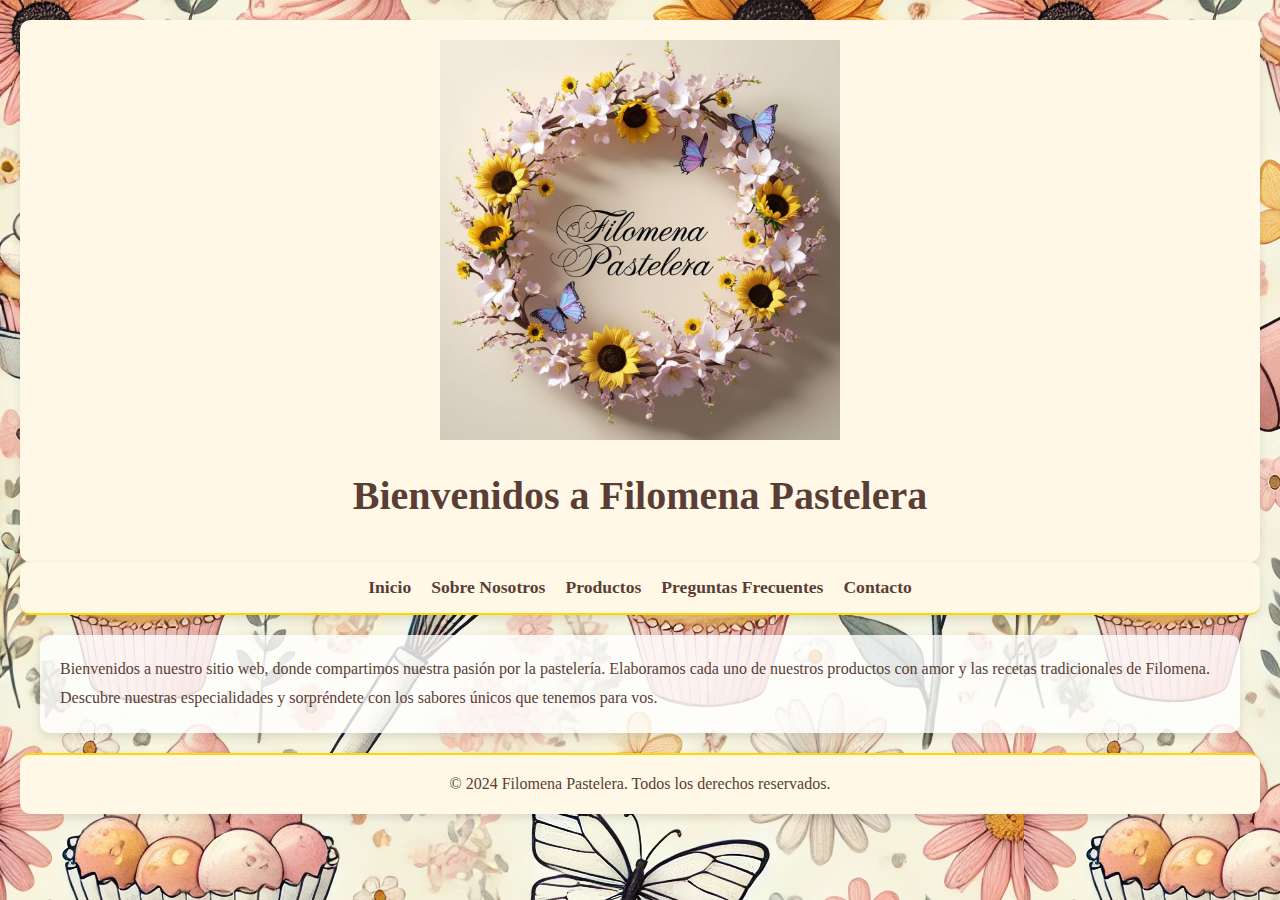
<file: index.html>
<!DOCTYPE html>
<html lang="es">
<head>
    <meta charset="UTF-8">
    <meta name="viewport" content="width=device-width, initial-scale=1.0">
    <title>Filomena Pastelera</title>
    <link rel="stylesheet" href="css/style.css">
</head>
<body>
    <header>
        <img src="images/brandLogo1.png" alt="Logo de Filomena Pastelera" class="logo">
        <h1>Bienvenidos a Filomena Pastelera</h1>
    </header>
    <nav>
        <ul class="menu">
            <li><a href="index.html">Inicio</a></li>
            <li><a href="pages/sobreNosotros.html">Sobre Nosotros</a></li>
            <li><a href="pages/productos.html">Productos</a></li>
            <li><a href="pages/preguntasFrecuentes.html">Preguntas Frecuentes</a></li>
            <li><a href="pages/contacto.html">Contacto</a></li>
        </ul>
    </nav>
    <main>
        <section>
            <p>
                Bienvenidos a nuestro sitio web, donde compartimos nuestra pasión por la pastelería. 
                Elaboramos cada uno de nuestros productos con amor y las recetas tradicionales de Filomena. 
                Descubre nuestras especialidades y sorpréndete con los sabores únicos que tenemos para vos.
            </p>
        </section>
    </main>
    <footer>
        <p>&copy; 2024 Filomena Pastelera. Todos los derechos reservados.</p>
    </footer>
</body>
</html>
</file>
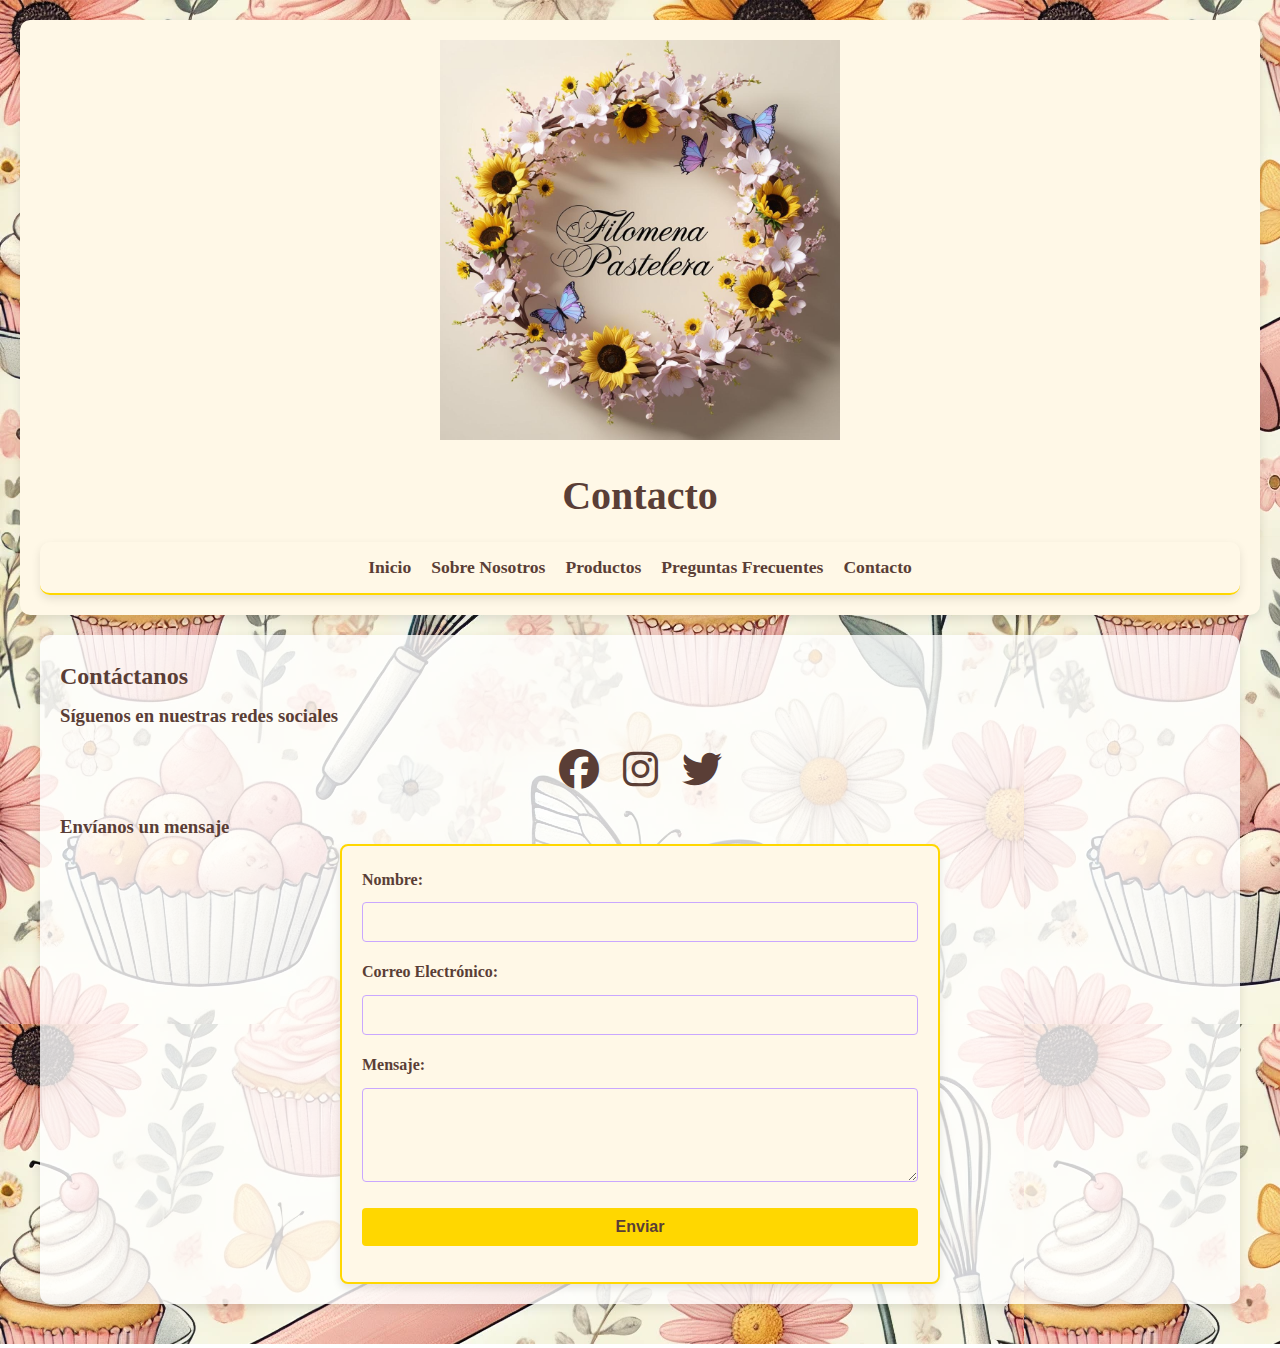
<file: pages/contacto.html>
<!DOCTYPE html>
<html lang="es">
    <head>
        <meta charset="UTF-8">
        <meta name="viewport" content="width=device-width, initial-scale=1.0">
        <title>Contacto | Filomena Pastelera</title>
        <link rel="stylesheet" href="../css/style.css">
        <link rel="stylesheet"
            href="https://cdnjs.cloudflare.com/ajax/libs/font-awesome/6.5.2/css/all.min.css">

    </head>
    <body>
        <header>
            <img src="../images/brandLogo1.png"
                alt="Logo de Filomena Pastelera">
            <h1>Contacto</h1>
            <nav>
                <ul>
                    <li><a href="../index.html">Inicio</a></li>
                    <li><a href="sobreNosotros.html">Sobre Nosotros</a></li>
                    <li><a href="productos.html">Productos</a></li>
                    <li><a href="preguntasFrecuentes.html">Preguntas
                            Frecuentes</a></li>
                    <li><a href="contacto.html">Contacto</a></li>
                </ul>
            </nav>
        </header>

        <main>
            <h2>Contáctanos</h2>

            <!-- Sección de redes sociales -->

            <section>
                <h3>Síguenos en nuestras redes sociales</h3>
                <ul>
                    <li><a href="https://www.facebook.com/FilomenaPastelera"
                            target="_blank"><i
                                class="fab fa-facebook fa-lg"></i></a></li>
                    <li><a href="https://www.instagram.com/filomenapastelera"
                            target="_blank"><i
                                class="fab fa-instagram fa-lg"></i></a></li>
                    <li><a href="https://twitter.com/FilomenaPastelera"
                            target="_blank"><i
                                class="fab fa-twitter fa-lg"></i></a></li>
                </ul>
            </section>

            <!-- Formulario de contacto -->

            <section>
                <h3>Envíanos un mensaje</h3>
                <form action="https://formspree.io/f/xovqerrd" method="POST">
                    <label for="nombre">Nombre:</label>
                    <input type="text" id="nombre" name="nombre" required>

                    <label for="email">Correo Electrónico:</label>
                    <input type="email" id="email" name="email" required>

                    <label for="mensaje">Mensaje:</label>
                    <textarea id="mensaje" name="mensaje" rows="4"
                        required></textarea>

                    <button type="submit">Enviar</button>
                </form>
            </section>

        </main>
    </body>
</html>
</file>
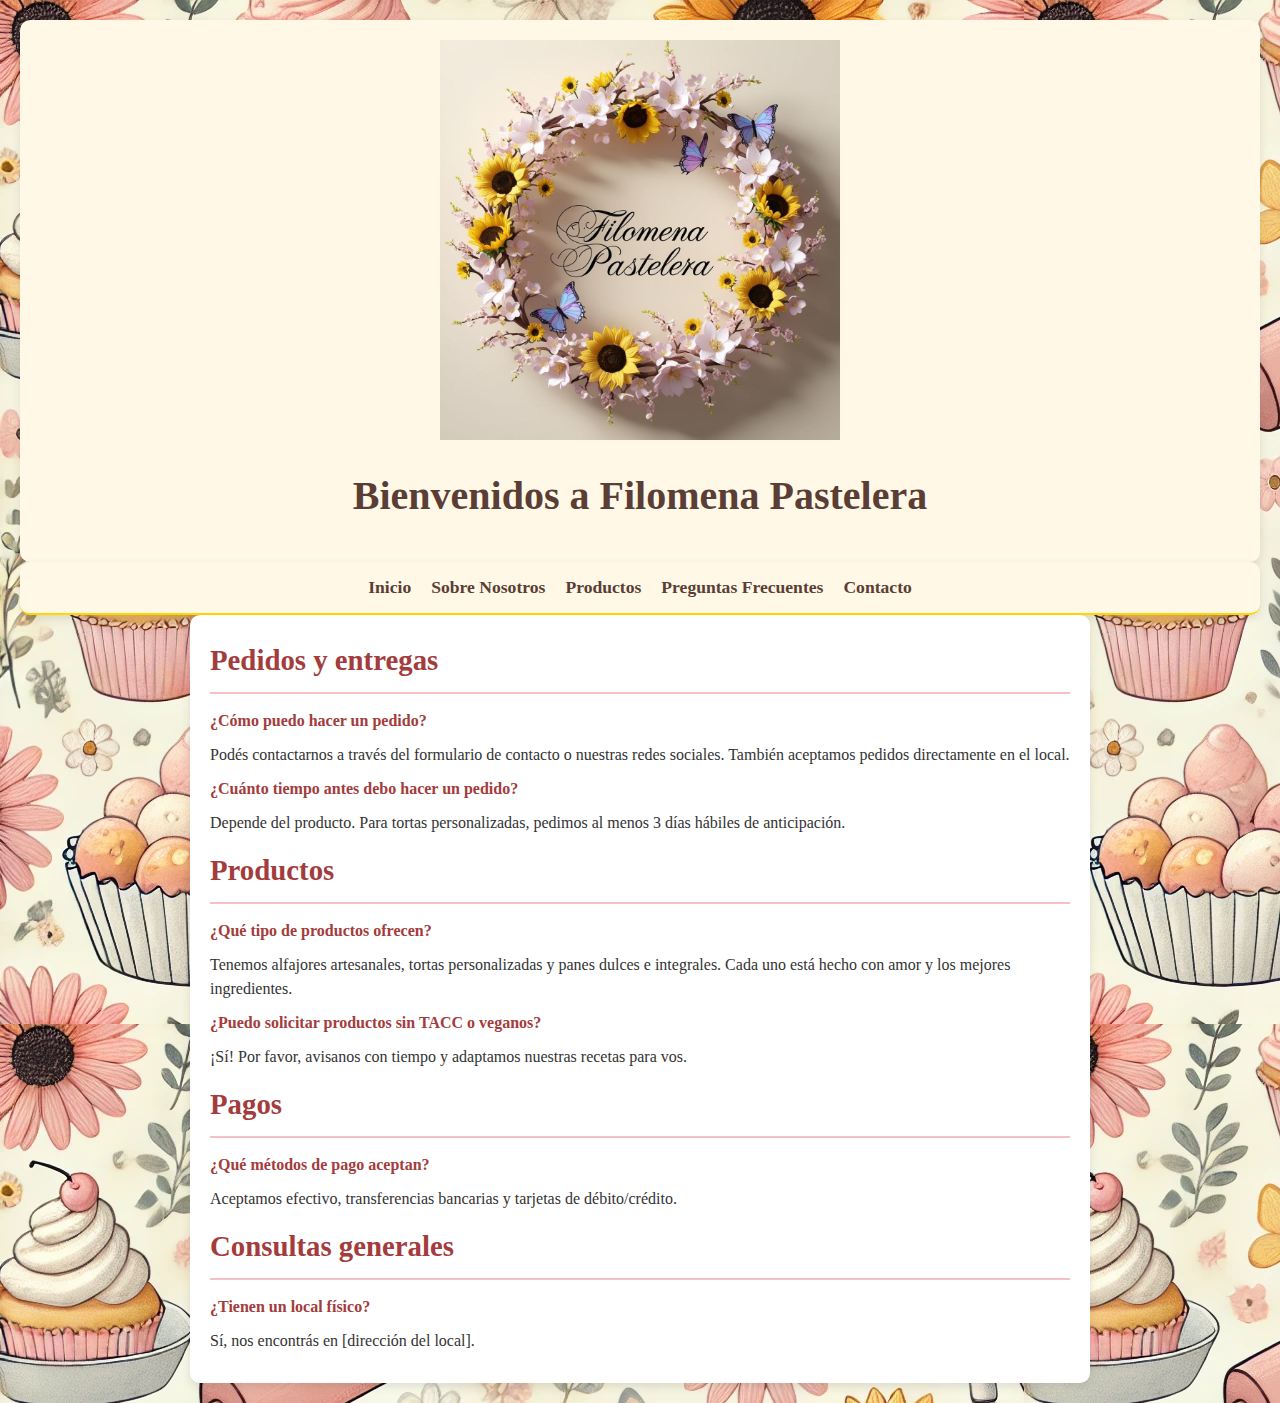
<file: pages/preguntasFrecuentes.html>
<!DOCTYPE html>
<html lang="es">
<head>
    <meta charset="UTF-8">
    <meta name="viewport" content="width=device-width, initial-scale=1.0">
    <title>Document</title>
    <link rel="stylesheet" href="../css/style.css">
</head>
<body>
    <header>
        <img src="../images/brandLogo1.png" alt="logo pasteleria" width="500">
        <h1>Bienvenidos a Filomena Pastelera</h1>
    </header>
    <nav>
        <ul>
            <li><a href="../index.html">Inicio</a></li>
            <li><a href="sobreNosotros.html"> Sobre Nosotros </a></li>
            <li><a href="productos.html">Productos</a></li>
            <li><a href="preguntasFrecuentes.html">Preguntas Frecuentes</a></li>
            <li><a href="contacto.html">Contacto</a></li>
        </ul>
    </nav>

<section class="faq">
        <h2>Pedidos y entregas</h2>
        <div class="pregunta">
            <p><strong>¿Cómo puedo hacer un pedido?</strong></p>
            <p>Podés contactarnos a través del formulario de contacto o nuestras redes sociales. También aceptamos pedidos directamente en el local.</p>
        </div>
        <div class="pregunta">
            <p><strong>¿Cuánto tiempo antes debo hacer un pedido?</strong></p>
            <p>Depende del producto. Para tortas personalizadas, pedimos al menos 3 días hábiles de anticipación.</p>
        </div>

        <h2>Productos</h2>
        <div class="pregunta">
            <p><strong>¿Qué tipo de productos ofrecen?</strong></p>
            <p>Tenemos alfajores artesanales, tortas personalizadas y panes dulces e integrales. Cada uno está hecho con amor y los mejores ingredientes.</p>
        </div>
        <div class="pregunta">
            <p><strong>¿Puedo solicitar productos sin TACC o veganos?</strong></p>
            <p>¡Sí! Por favor, avisanos con tiempo y adaptamos nuestras recetas para vos.</p>
        </div>

        <h2>Pagos</h2>
        <div class="pregunta">
            <p><strong>¿Qué métodos de pago aceptan?</strong></p>
            <p>Aceptamos efectivo, transferencias bancarias y tarjetas de débito/crédito.</p>
        </div>

        <h2>Consultas generales</h2>
        <div class="pregunta">
            <p><strong>¿Tienen un local físico?</strong></p>
            <p>Sí, nos encontrás en [dirección del local].</p>
        </div>
    </section>
</body>
</html>
</file>
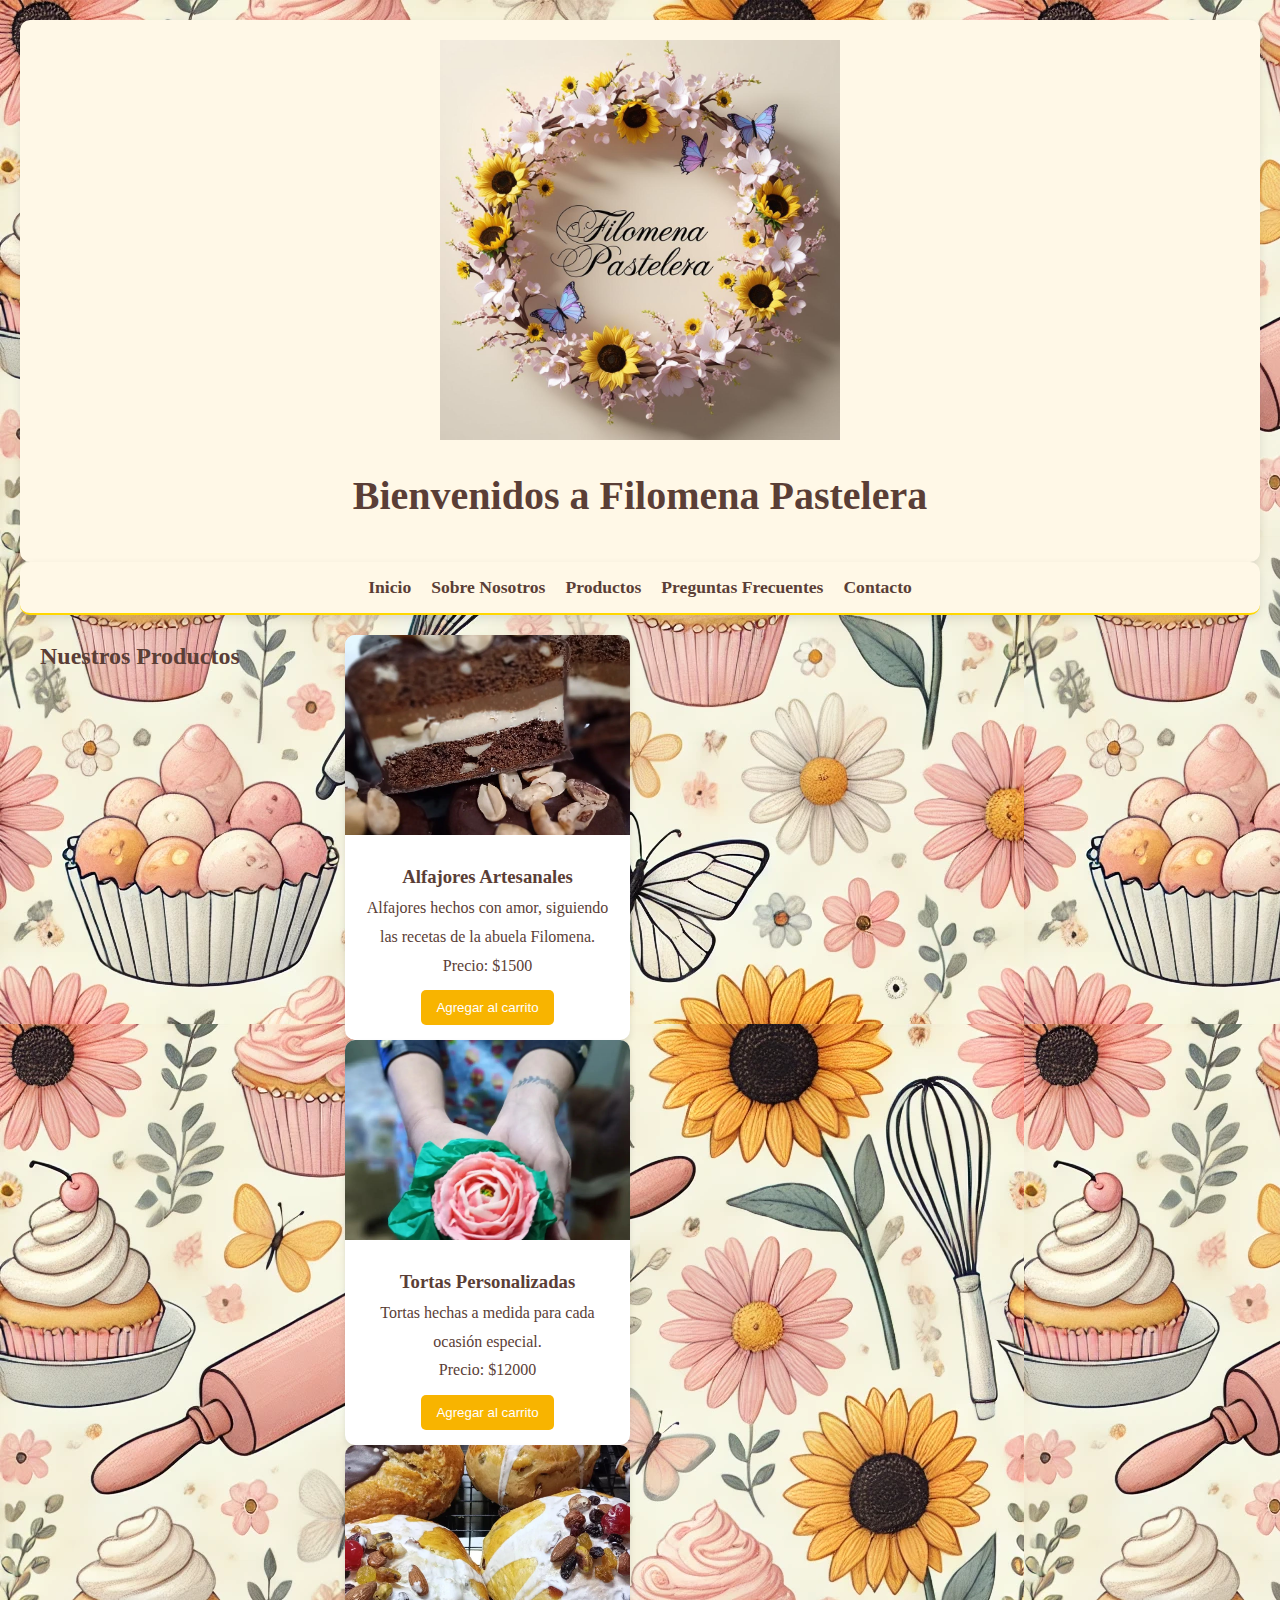
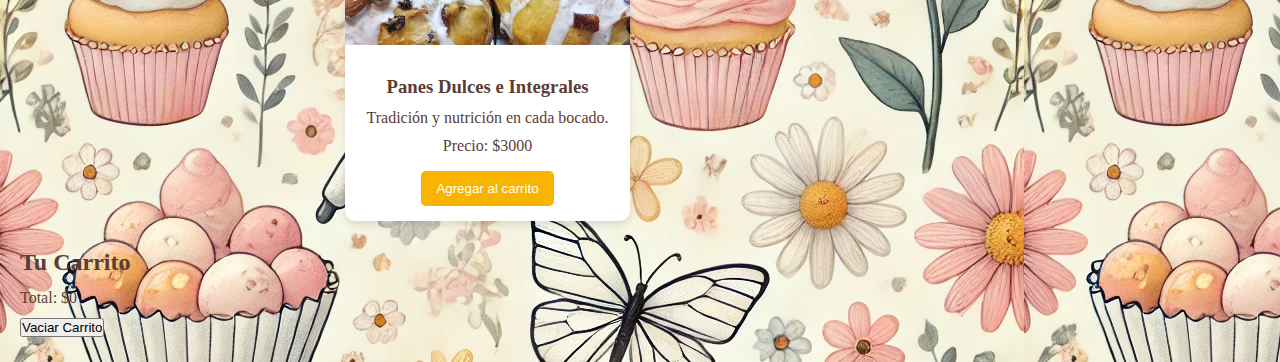
<file: pages/productos.html>
<!DOCTYPE html>
<html lang="es">
<head>
    <meta charset="UTF-8">
    <meta name="viewport" content="width=device-width, initial-scale=1.0">
    <title>Document</title>
    <link rel="stylesheet" href="../css/style.css">
</head>
<body>
    <header>
        <img src="../images/brandLogo1.png" alt="logo pasteleria" width="500">
        <h1>Bienvenidos a Filomena Pastelera</h1>
    </header>
    <nav>
        <ul>
            <li><a href="../index.html">Inicio</a></li>
            <li><a href="sobreNosotros.html"> Sobre Nosotros </a></li>
            <li><a href="productos.html">Productos</a></li>
            <li><a href="preguntasFrecuentes.html">Preguntas Frecuentes</a></li>
            <li><a href="contacto.html">Contacto</a></li>
        </ul>
    </nav>

    <section class="productos">
        <h2>Nuestros Productos</h2>
        <div id="productos-dinamicos"></div>
    </section>

    <section class="carrito">
        <h2>Tu Carrito</h2>
        <div id="productos-carrito"></div>
        <p id="total-carrito"></p>
        <button id="btn-vaciar-carrito">Vaciar Carrito</button>
    </section>

    <script src="../script/productos.js"></script>
</body>
</html>
</file>
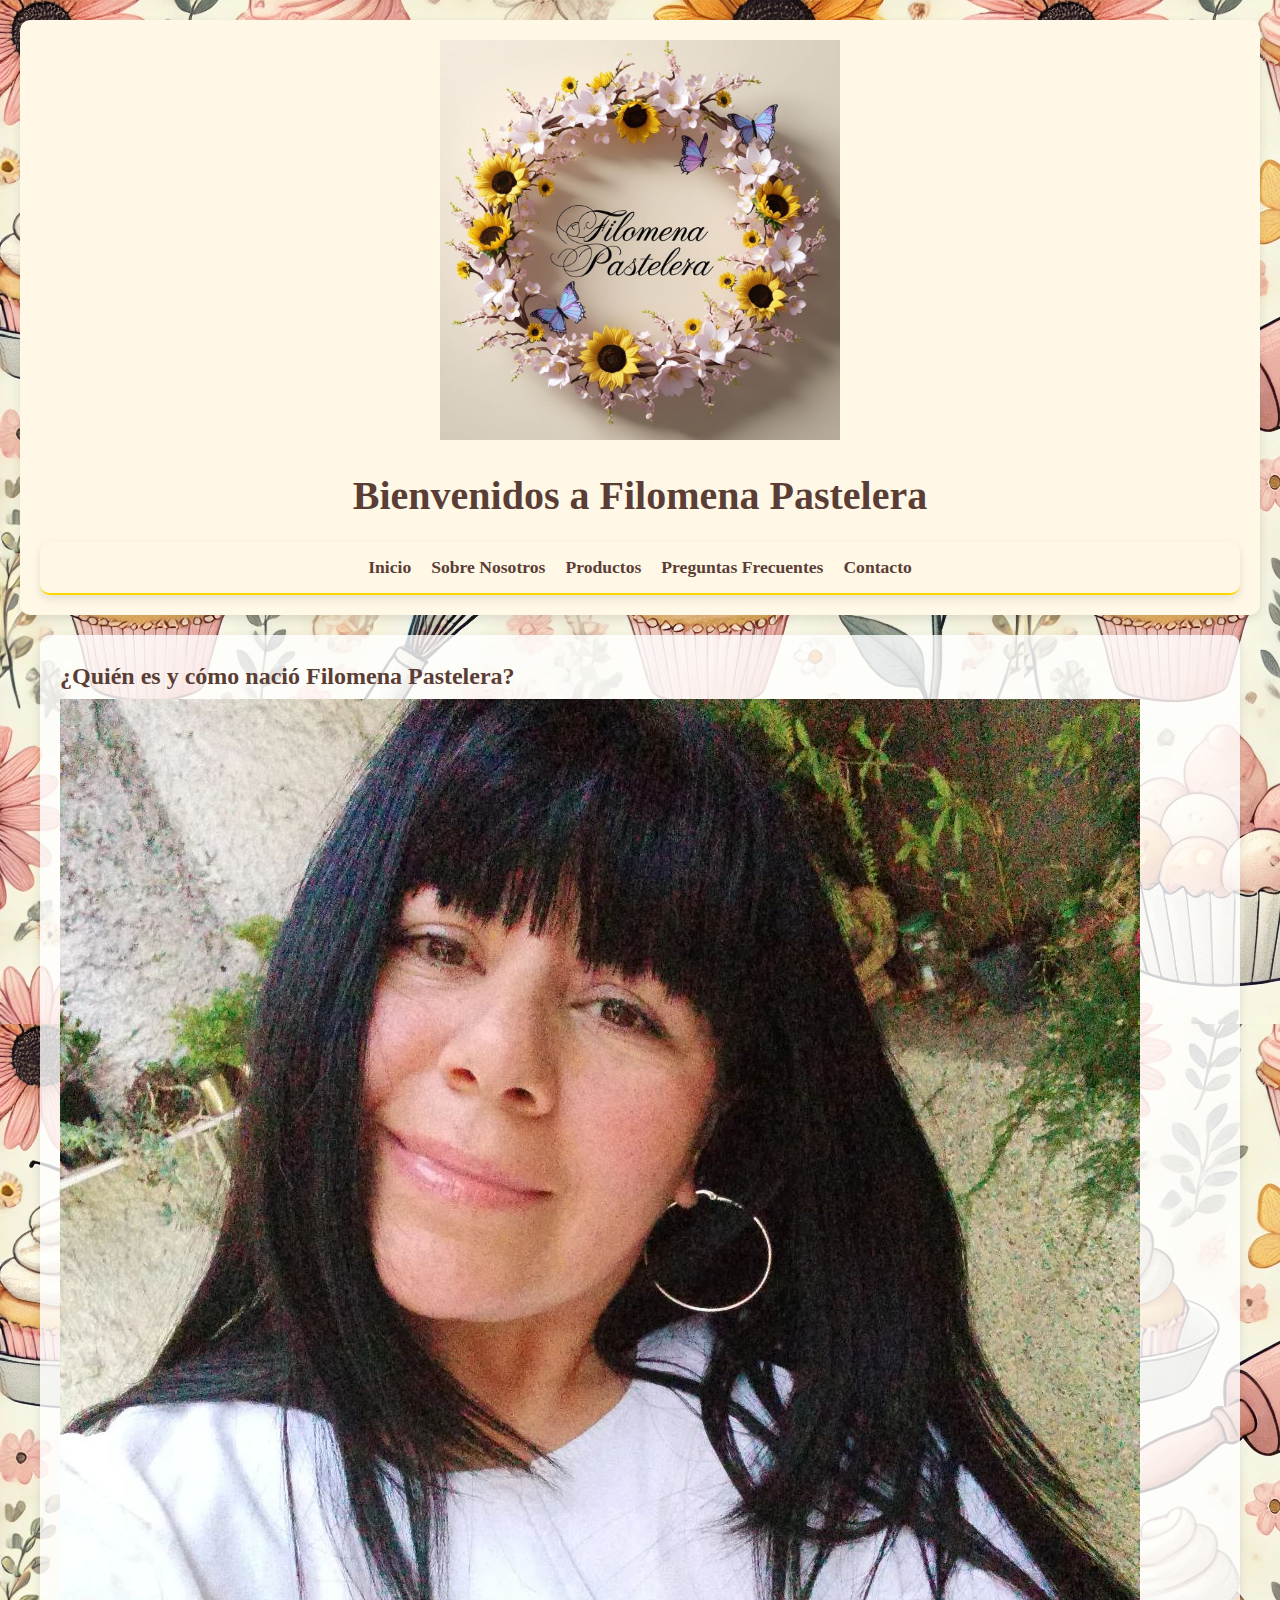
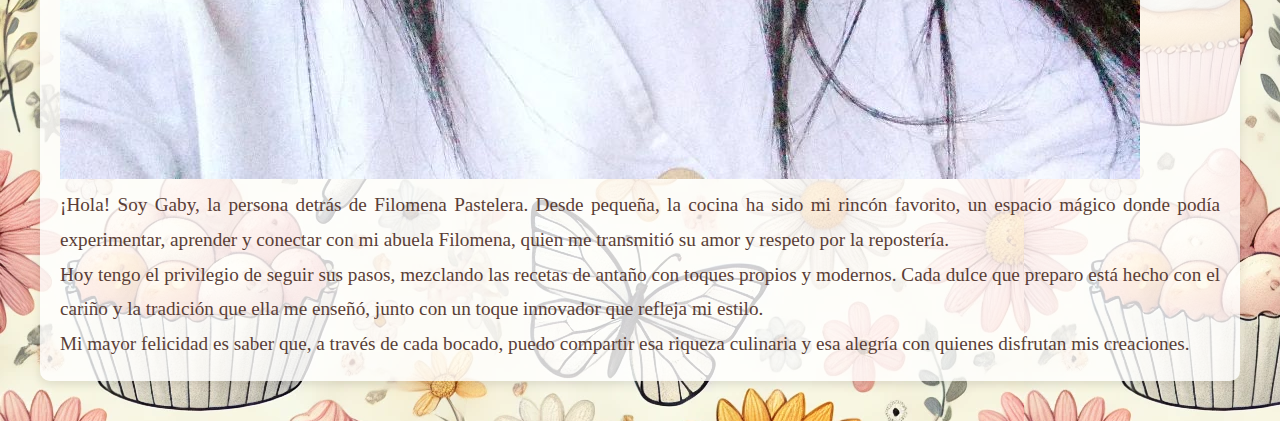
<file: pages/sobreNosotros.html>
<!DOCTYPE html>
<html lang="es">
<head>
    <meta charset="UTF-8">
    <meta name="viewport" content="width=device-width, initial-scale=1.0">
    <title>Filomena Pastelera - Acerca de Nosotros</title>
    <link rel="stylesheet" href="../css/style.css">
</head>
<body>
    <header>
        <div class="logo-container">
            <img src="../images/brandLogo1.png" alt="Logo de Filomena Pastelera" class="logo">
        </div>
        <h1>Bienvenidos a Filomena Pastelera</h1>
        <nav>
            <ul>
                <li><a href="../index.html">Inicio</a></li>
                <li><a href="sobreNosotros.html">Sobre Nosotros</a></li>
                <li><a href="productos.html">Productos</a></li>
                <li><a href="preguntasFrecuentes.html">Preguntas Frecuentes</a></li>
                <li><a href="contacto.html">Contacto</a></li>
            </ul>
        </nav>
    </header>

    <main>
        <section class="acerca-de-nosotros">
            <h2>¿Quién es y cómo nació Filomena Pastelera?</h2>
            <div class="content-container">
                <img src="../images/gabriela.jpg" alt="Foto de Gaby" class="foto-gaby">
                <div class="descripcion">
                    <p>
                        ¡Hola! Soy Gaby, la persona detrás de Filomena Pastelera.
                        Desde pequeña, la cocina ha sido mi rincón favorito, un
                        espacio mágico donde podía experimentar, aprender y conectar con mi abuela Filomena,
                        quien me transmitió su amor y respeto por la repostería.
                    </p>
                    <p>
                        Hoy tengo el privilegio de seguir sus pasos, mezclando las recetas de antaño con toques
                        propios y modernos. Cada dulce que preparo está hecho con el cariño y la tradición
                        que ella me enseñó, junto con un toque innovador que refleja mi estilo.
                    </p>
                    <p>
                        Mi mayor felicidad es saber que, a través de cada bocado, puedo compartir esa riqueza
                        culinaria y esa alegría con quienes disfrutan mis creaciones.
                    </p>
                </div>
            </div>
        </section>
    </main>
</body>
</html>
</file>
<file: css/style.css>
/* General */
* {
    margin: 0;
    padding: 0;
    box-sizing: border-box;
}

/* Fondo del sitio */
body {
    font-family: 'Georgia', serif;
    line-height: 1.8;
    background: url('../images/fondo-textura.png') repeat;
    color: #5A3E36;
    padding: 20px;
}

/* Encabezado */

main, header, footer, nav ul {
    background-color: rgba(255, 255, 255, 0.8); /* Blanco con 80% de opacidad */
    padding: 10px;
    border-radius: 10px;
    box-shadow: 0 4px 10px rgba(0, 0, 0, 0.1);
}


header {
    text-align: center;
    padding: 20px;
    background-color: #FFF8E7;
}

header img {
    width: 100%;
    max-width: 400px;
    height: auto;
}

header h1 {
    font-size: 2.5em;
    color: #5A3E36;
    font-family: 'Brush Script MT', cursive;
    margin: 10px 0;
}

/* Navegación */
nav ul {
    list-style-type: none;
    display: flex;
    justify-content: center;
    gap: 20px;
    padding: 10px;
    background-color: #FFF8E7;
    border-bottom: 2px solid #FFD700;
}

nav ul li a {
    text-decoration: none;
    color: #5A3E36;
    font-weight: bold;
    font-size: 1.1em;
    transition: color 0.3s ease;
}

nav ul li a:hover {
    color: #FFD700;
}

/* Sección de contenido */
main {
    max-width: 1200px;
    margin: 20px auto;
    padding: 20px;
}

/* Sobre Nosotros */
/* Contenedor de la sección 'Acerca de Nosotros' */
.acerca-de {
    display: flex;
    flex-direction: column;
    align-items: center;
    padding: 40px 5%;
    background-color: rgba(255, 248, 231, 0.8); /* Fondo semitransparente */
    border-radius: 20px;
    box-shadow: 0 4px 10px rgba(0, 0, 0, 0.2);
    background-image: url('../images/fondo-textura.png'); /* Textura de fondo */
    background-blend-mode: overlay;
}

/* Perfil: Contenedor de imagen y texto */
.perfil {
    display: flex;
    flex-wrap: wrap;
    align-items: center;
    gap: 20px;
    max-width: 1200px;
    padding: 20px;
    background-color: rgba(255, 255, 255, 0.9);
    border-radius: 15px;
    box-shadow: 0 4px 10px rgba(0, 0, 0, 0.1);
}

/* Imagen */
.perfil img {
    width: 300px;
    height: auto;
    border-radius: 50%;
    box-shadow: 0 4px 10px rgba(0, 0, 0, 0.2);
}

/* Texto */
.descripcion {
    flex: 1;
    text-align: justify;
    font-size: 1.2em;
    line-height: 1.8;
    color: #5A3E36;
}

/* Productos */
.productos {
    display: grid;
    grid-template-columns: repeat(auto-fill, minmax(250px, 1fr));
    gap: 20px;
    margin: 20px;
}

.tarjeta {
    background-color: #FFF;
    border-radius: 10px;
    box-shadow: 0 4px 6px rgba(0, 0, 0, 0.1);
    overflow: hidden;
    transition: transform 0.3s ease, box-shadow 0.3s ease;
}

.tarjeta:hover {
    transform: scale(1.05);
    box-shadow: 0 8px 12px rgba(0, 0, 0, 0.2);
}

.tarjeta-imagen img {
    width: 100%;
    height: 200px;
    object-fit: cover;
}

.tarjeta-descripcion {
    padding: 15px;
    text-align: center;
}

.btn-agregar {
    display: inline-block;
    margin-top: 10px;
    padding: 10px 15px;
    background-color: #F8B400;
    color: white;
    border: none;
    border-radius: 5px;
    cursor: pointer;
    transition: background-color 0.3s ease;
}

.btn-agregar:hover {
    background-color: #E59400;
}

/* Preguntas Frecuentes */
.faq {
    padding: 20px;
    max-width: 900px;
    margin: 0 auto;
    background-color: #FFF;
    border-radius: 10px;
    box-shadow: 0 4px 10px rgba(0, 0, 0, 0.1);
}

.faq h2 {
    font-size: 1.8rem;
    color: #A33C3C;
    margin-bottom: 15px;
    border-bottom: 2px solid #F4C2C2;
    padding-bottom: 5px;
}

.pregunta p {
    font-size: 1rem;
    line-height: 1.5;
    margin: 10px 0;
    color: #333;
}

.pregunta p strong {
    color: #A33C3C;
}

/* Formulario */

form {
    max-width: 600px;
    margin: 0 auto;
    padding: 20px;
    border: 2px solid #FFD700; 
    border-radius: 8px;
    background-color: #FFF8E7;
    box-shadow: 0 4px 8px rgba(0, 0, 0, 0.1);
}

form label {
    display: block;
    margin-bottom: 8px;
    font-weight: bold;
    color: #5A3E36;
}

form input, 
form textarea, 
form button {
    width: 100%;
    padding: 10px;
    margin-bottom: 16px;
    border: 1px solid #C9A7FF; 
    border-radius: 4px;
    font-size: 16px;
    box-sizing: border-box;
    background-color: #FFF8E7; 
    color: #5A3E36; 
}

form textarea {
    resize: vertical;
}

form button {
    background-color: #FFD700; 
    color: #5A3E36;
    font-weight: bold;
    border: none;
    cursor: pointer;
    transition: background-color 0.3s ease;
}

form button:hover {
    background-color: #FFC107; 
}

section ul {
    list-style-type: none;
    padding: 10px;
    text-align: center;
}

section ul li {
    display: inline-block;
    margin: 0 10px;
}

section ul li a {
    text-decoration: none;
    color: #5A3E36; 
    font-size: 2rem; 
    transition: color 0.3s ease;
}

section ul li a:hover {
    color: #FFD700; 
}


/* Footer */
footer {
    text-align: center;
    margin-top: 20px;
    padding: 15px;
    background-color: #FFF8E7;
    color: #5A3E36;
    border-top: 2px solid #FFD700;
}

/* Responsivo */
@media (max-width: 768px) {
    .acerca-de {
        flex-direction: column;
        align-items: center;
    }

    .productos {
        grid-template-columns: repeat(auto-fill, minmax(200px, 1fr));
    }
}
</file>
